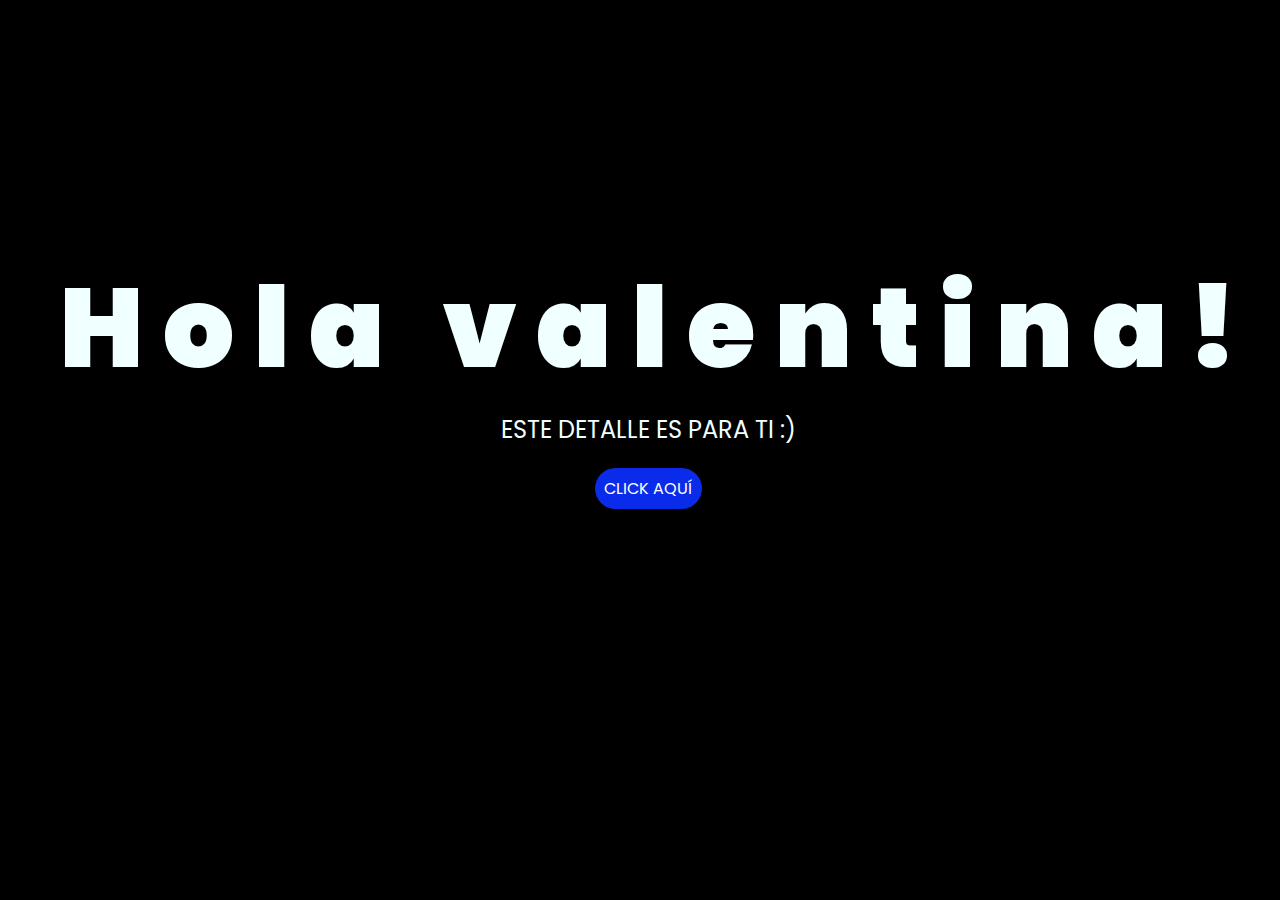
<file: Para-Valentina-Guzman/Para-Valentina-Guzman/index.html>
<!DOCTYPE html>
<html lang="es">

<head>
    <meta charset="UTF-8">
    <meta http-equiv="X-UA-Compatible" content="IE=edge">
    <meta name="viewport" content="width=device-width, initial-scale=1.0">
    <link rel="stylesheet" href="css/style.css">
    <link rel="icon" href="img/flowers.png" type="image/x-icon">
    <title>Flowers</title>
</head>

<body>
    <div class="greetings">
        <span>H</span>
        <span>o</span>
        <span>l</span>
        <span>a</span>
        <span>&nbsp;</span>
        <span>v</span>
        <span>a</span>
        <span>l</span>
        <span>e</span>
        <span>n</span>
        <span>t</span>
        <span>i</span>
        <span>n</span>
        <span>a</span>
        <span>!</span>
    </div>
    <div class="description">
        <span>ESTE DETALLE ES PARA TI :)</span>
    </div>
    <div class="button">
        <button class="botones">
            <a href="flower.html" style="color: #fff;">CLICK AQUÍ</a>
        </button>
    </div>

</body>

</html>
</file>
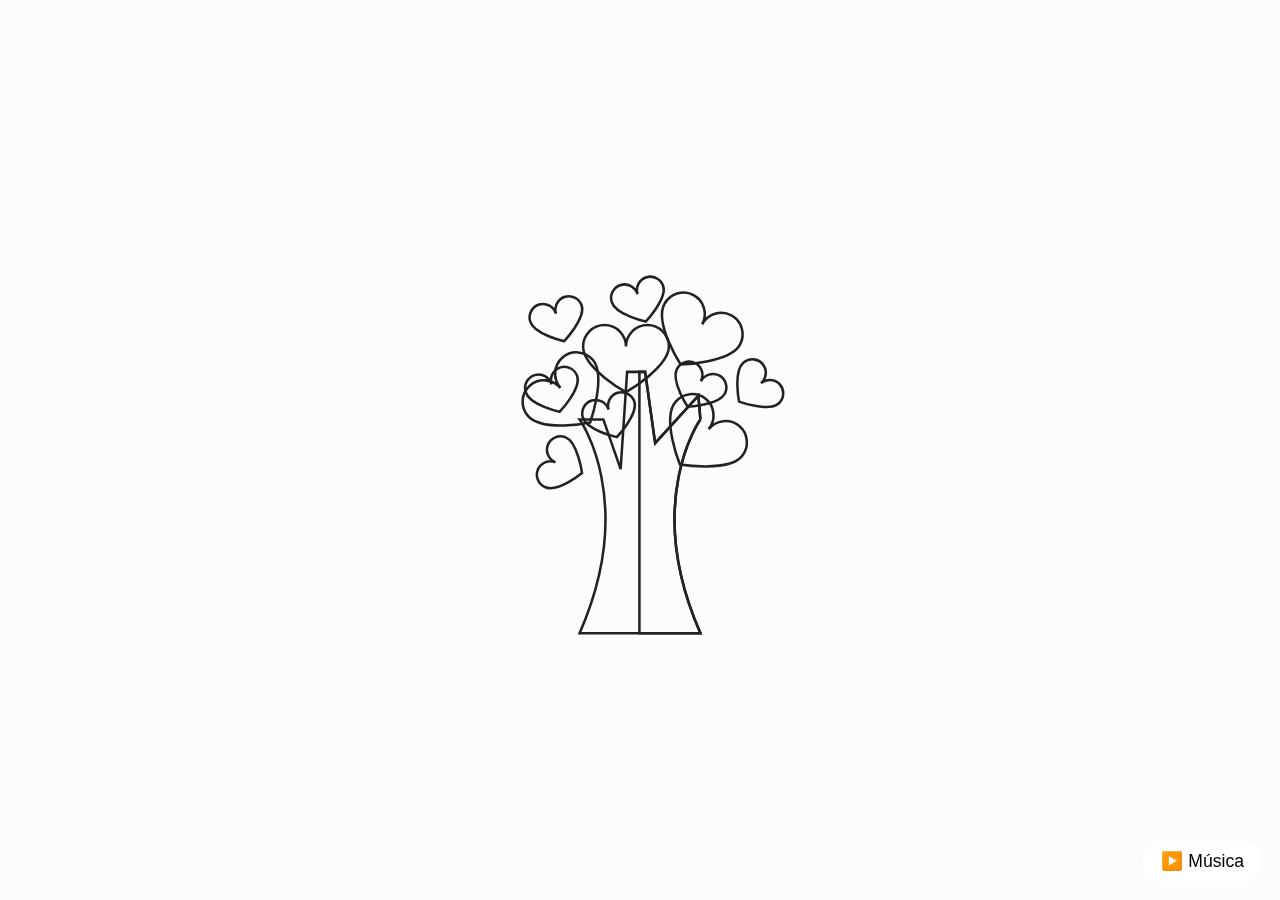
<file: Para-Valentina-Guzman/Para-Valentina-Guzman/carta.html>
<!DOCTYPE html>
<html lang="es">
<head>
    <meta charset="UTF-8">
    <meta name="viewport" content="width=device-width, initial-scale=1.0">
    <title>Árbol de Amor Animado</title>
    <meta name="author" content="Zero">
    
    <link rel="stylesheet" href="css/styles.css">
    <link rel="stylesheet" href="css/style.mobile.css" media="only screen and (max-width: 600px)">
    
    <style>
      .tree-container {
        position: absolute;
        top: 50%;
        left: 50%;
        transform: translate(-50%, -50%);
        width: 400px;
        height: 400px;
        z-index: 2;
      }
      .animated-heart {
        transform-origin: center;
        animation: beat 1s infinite;
      }
      @keyframes beat {
        0%, 100% { transform: scale(1); }
        20% { transform: scale(1.1); }
        40% { transform: scale(0.95); }
        60% { transform: scale(1.08); }
        80% { transform: scale(1); }
      }
    </style>
</head>
<body>
    <div id="floating-objects"></div>
    <div class="dedication-text" id="dedication-text">
      <div class="signature" id="signature"></div>
    </div>
    <div class="countdown" id="countdown"></div>
    <div class="tree-container" id="tree-container"></div>

    <audio src="sound/SIN BANDERA - Te vi venir _ Letra.mp3" id="bg-music" preload="auto"></audio>

    <script src="script.js"></script>
</body>
</html>
</file>
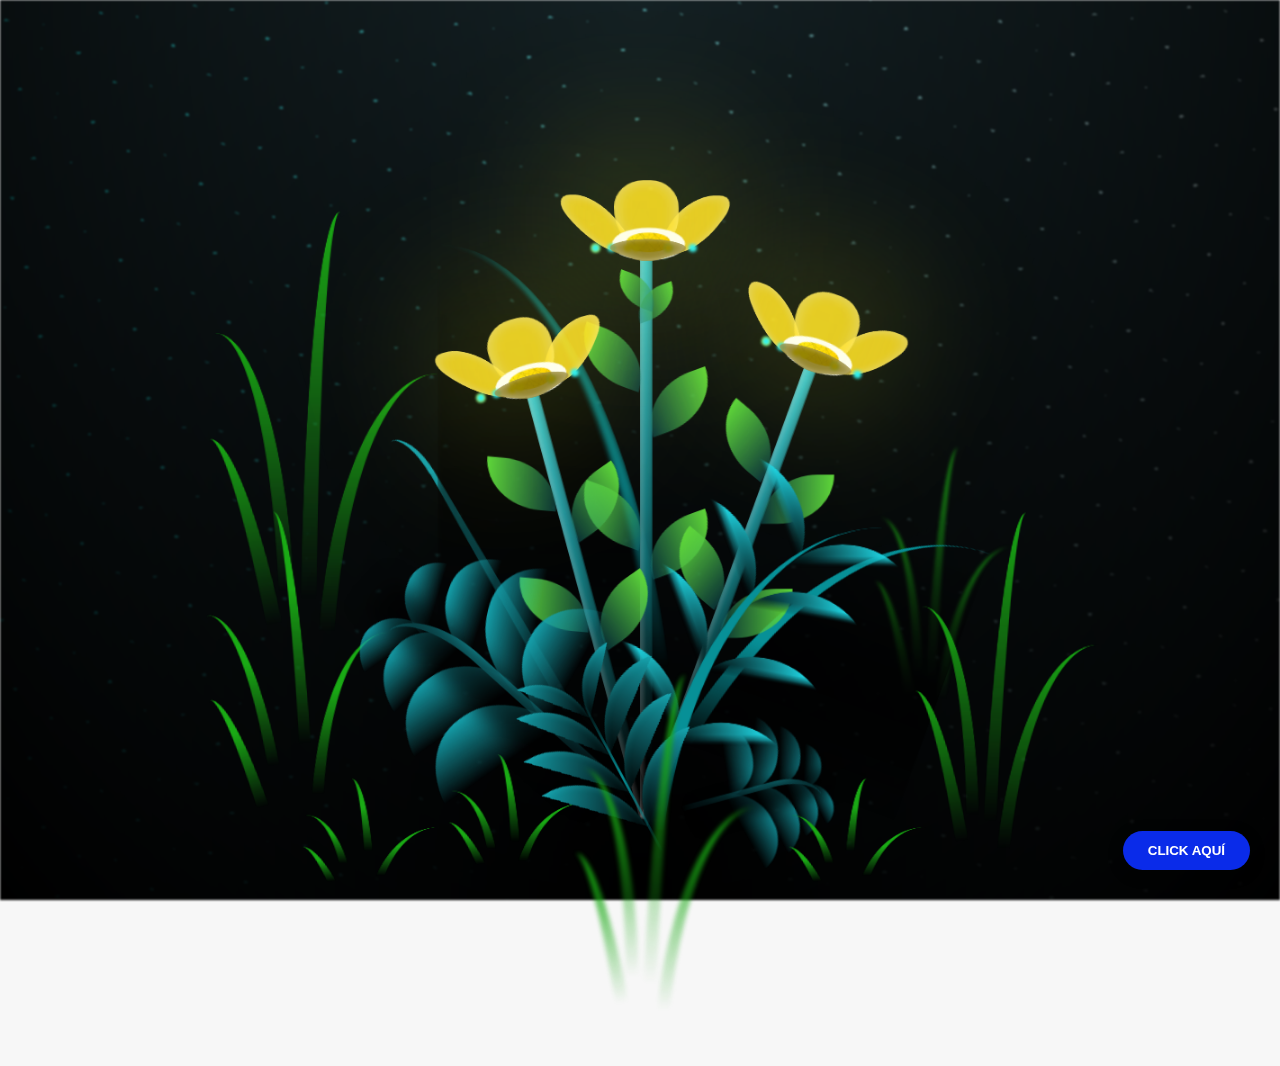
<file: Para-Valentina-Guzman/Para-Valentina-Guzman/flower.html>
<!DOCTYPE html>
<html lang="es">
  <head>
    <meta charset="UTF-8" />
    <meta http-equiv="X-UA-Compatible" content="IE=edge" />
    <meta name="viewport" content="width=device-width, initial-scale=1.0" />
    <link rel="stylesheet" href="css/main.css" />
    <link rel="icon" href="img/flowers.png" type="image/x-icon" />
    <title>Flower</title>
  </head>
  

</body>
  <body class="container">
    <audio src="sound/ChristianBasso&HaienQiu-Flowers.mp3" autoplay></audio>
    <div id="lyrics">
     
    </div>
    <h1 class="titulo">Estas flores amarillas son un reflejo de la alegría que traes a mi vida. <br> <br>
      Gracias por iluminar mis días con tu presencia.</h1>
  
    <div class="night"></div>
    <div class="flowers">
      <div class="flower flower--1">
        <div class="flower__leafs flower__leafs--1">
          <div class="flower__leaf flower__leaf--1"></div>
          <div class="flower__leaf flower__leaf--2"></div>
          <div class="flower__leaf flower__leaf--3"></div>
          <div class="flower__leaf flower__leaf--4"></div>
          <div class="flower__white-circle"></div>

          <div class="flower__light flower__light--1"></div>
          <div class="flower__light flower__light--2"></div>
          <div class="flower__light flower__light--3"></div>
          <div class="flower__light flower__light--4"></div>
          <div class="flower__light flower__light--5"></div>
          <div class="flower__light flower__light--6"></div>
          <div class="flower__light flower__light--7"></div>
          <div class="flower__light flower__light--8"></div>
        </div>
        <div class="flower__line">
          <div class="flower__line__leaf flower__line__leaf--1"></div>
          <div class="flower__line__leaf flower__line__leaf--2"></div>
          <div class="flower__line__leaf flower__line__leaf--3"></div>
          <div class="flower__line__leaf flower__line__leaf--4"></div>
          <div class="flower__line__leaf flower__line__leaf--5"></div>
          <div class="flower__line__leaf flower__line__leaf--6"></div>
        </div>
      </div>

      <div class="flower flower--2">
        <div class="flower__leafs flower__leafs--2">
          <div class="flower__leaf flower__leaf--1"></div>
          <div class="flower__leaf flower__leaf--2"></div>
          <div class="flower__leaf flower__leaf--3"></div>
          <div class="flower__leaf flower__leaf--4"></div>
          <div class="flower__white-circle"></div>

          <div class="flower__light flower__light--1"></div>
          <div class="flower__light flower__light--2"></div>
          <div class="flower__light flower__light--3"></div>
          <div class="flower__light flower__light--4"></div>
          <div class="flower__light flower__light--5"></div>
          <div class="flower__light flower__light--6"></div>
          <div class="flower__light flower__light--7"></div>
          <div class="flower__light flower__light--8"></div>
        </div>
        <div class="flower__line">
          <div class="flower__line__leaf flower__line__leaf--1"></div>
          <div class="flower__line__leaf flower__line__leaf--2"></div>
          <div class="flower__line__leaf flower__line__leaf--3"></div>
          <div class="flower__line__leaf flower__line__leaf--4"></div>
        </div>
      </div>

      <div class="flower flower--3">
        <div class="flower__leafs flower__leafs--3">
          <div class="flower__leaf flower__leaf--1"></div>
          <div class="flower__leaf flower__leaf--2"></div>
          <div class="flower__leaf flower__leaf--3"></div>
          <div class="flower__leaf flower__leaf--4"></div>
          <div class="flower__white-circle"></div>

          <div class="flower__light flower__light--1"></div>
          <div class="flower__light flower__light--2"></div>
          <div class="flower__light flower__light--3"></div>
          <div class="flower__light flower__light--4"></div>
          <div class="flower__light flower__light--5"></div>
          <div class="flower__light flower__light--6"></div>
          <div class="flower__light flower__light--7"></div>
          <div class="flower__light flower__light--8"></div>
        </div>
        <div class="flower__line">
          <div class="flower__line__leaf flower__line__leaf--1"></div>
          <div class="flower__line__leaf flower__line__leaf--2"></div>
          <div class="flower__line__leaf flower__line__leaf--3"></div>
          <div class="flower__line__leaf flower__line__leaf--4"></div>
        </div>
      </div>

      <div class="grow-ans" style="--d: 1.2s">
        <div class="flower__g-long">
          <div class="flower__g-long__top"></div>
          <div class="flower__g-long__bottom"></div>
        </div>
      </div>

      <div class="growing-grass">
        <div class="flower__grass flower__grass--1">
          <div class="flower__grass--top"></div>
          <div class="flower__grass--bottom"></div>
          <div class="flower__grass__leaf flower__grass__leaf--1"></div>
          <div class="flower__grass__leaf flower__grass__leaf--2"></div>
          <div class="flower__grass__leaf flower__grass__leaf--3"></div>
          <div class="flower__grass__leaf flower__grass__leaf--4"></div>
          <div class="flower__grass__leaf flower__grass__leaf--5"></div>
          <div class="flower__grass__leaf flower__grass__leaf--6"></div>
          <div class="flower__grass__leaf flower__grass__leaf--7"></div>
          <div class="flower__grass__leaf flower__grass__leaf--8"></div>
          <div class="flower__grass__overlay"></div>
        </div>
      </div>

      <div class="growing-grass">
        <div class="flower__grass flower__grass--2">
          <div class="flower__grass--top"></div>
          <div class="flower__grass--bottom"></div>
          <div class="flower__grass__leaf flower__grass__leaf--1"></div>
          <div class="flower__grass__leaf flower__grass__leaf--2"></div>
          <div class="flower__grass__leaf flower__grass__leaf--3"></div>
          <div class="flower__grass__leaf flower__grass__leaf--4"></div>
          <div class="flower__grass__leaf flower__grass__leaf--5"></div>
          <div class="flower__grass__leaf flower__grass__leaf--6"></div>
          <div class="flower__grass__leaf flower__grass__leaf--7"></div>
          <div class="flower__grass__leaf flower__grass__leaf--8"></div>
          <div class="flower__grass__overlay"></div>
        </div>
      </div>

      <div class="grow-ans" style="--d: 2.4s">
        <div class="flower__g-right flower__g-right--1">
          <div class="leaf"></div>
        </div>
      </div>

      <div class="grow-ans" style="--d: 2.8s">
        <div class="flower__g-right flower__g-right--2">
          <div class="leaf"></div>
        </div>
      </div>

      <div class="grow-ans" style="--d: 2.8s">
        <div class="flower__g-front">
          <div
            class="flower__g-front__leaf-wrapper flower__g-front__leaf-wrapper--1"
          >
            <div class="flower__g-front__leaf"></div>
          </div>
          <div
            class="flower__g-front__leaf-wrapper flower__g-front__leaf-wrapper--2"
          >
            <div class="flower__g-front__leaf"></div>
          </div>
          <div
            class="flower__g-front__leaf-wrapper flower__g-front__leaf-wrapper--3"
          >
            <div class="flower__g-front__leaf"></div>
          </div>
          <div
            class="flower__g-front__leaf-wrapper flower__g-front__leaf-wrapper--4"
          >
            <div class="flower__g-front__leaf"></div>
          </div>
          <div
            class="flower__g-front__leaf-wrapper flower__g-front__leaf-wrapper--5"
          >
            <div class="flower__g-front__leaf"></div>
          </div>
          <div
            class="flower__g-front__leaf-wrapper flower__g-front__leaf-wrapper--6"
          >
            <div class="flower__g-front__leaf"></div>
          </div>
          <div
            class="flower__g-front__leaf-wrapper flower__g-front__leaf-wrapper--7"
          >
            <div class="flower__g-front__leaf"></div>
          </div>
          <div
            class="flower__g-front__leaf-wrapper flower__g-front__leaf-wrapper--8"
          >
            <div class="flower__g-front__leaf"></div>
          </div>
          <div class="flower__g-front__line"></div>
        </div>
      </div>

      <div class="grow-ans" style="--d: 3.2s">
        <div class="flower__g-fr">
          <div class="leaf"></div>
          <div class="flower__g-fr__leaf flower__g-fr__leaf--1"></div>
          <div class="flower__g-fr__leaf flower__g-fr__leaf--2"></div>
          <div class="flower__g-fr__leaf flower__g-fr__leaf--3"></div>
          <div class="flower__g-fr__leaf flower__g-fr__leaf--4"></div>
          <div class="flower__g-fr__leaf flower__g-fr__leaf--5"></div>
          <div class="flower__g-fr__leaf flower__g-fr__leaf--6"></div>
          <div class="flower__g-fr__leaf flower__g-fr__leaf--7"></div>
          <div class="flower__g-fr__leaf flower__g-fr__leaf--8"></div>
        </div>
      </div>

      <div class="long-g long-g--0">
        <div class="grow-ans" style="--d: 3s">
          <div class="leaf leaf--0"></div>
        </div>
        <div class="grow-ans" style="--d: 2.2s">
          <div class="leaf leaf--1"></div>
        </div>
        <div class="grow-ans" style="--d: 3.4s">
          <div class="leaf leaf--2"></div>
        </div>
        <div class="grow-ans" style="--d: 3.6s">
          <div class="leaf leaf--3"></div>
        </div>
      </div>

      <div class="long-g long-g--1">
        <div class="grow-ans" style="--d: 3.6s">
          <div class="leaf leaf--0"></div>
        </div>
        <div class="grow-ans" style="--d: 3.8s">
          <div class="leaf leaf--1"></div>
        </div>
        <div class="grow-ans" style="--d: 4s">
          <div class="leaf leaf--2"></div>
        </div>
        <div class="grow-ans" style="--d: 4.2s">
          <div class="leaf leaf--3"></div>
        </div>
      </div>

      <div class="long-g long-g--2">
        <div class="grow-ans" style="--d: 4s">
          <div class="leaf leaf--0"></div>
        </div>
        <div class="grow-ans" style="--d: 4.2s">
          <div class="leaf leaf--1"></div>
        </div>
        <div class="grow-ans" style="--d: 4.4s">
          <div class="leaf leaf--2"></div>
        </div>
        <div class="grow-ans" style="--d: 4.6s">
          <div class="leaf leaf--3"></div>
        </div>
      </div>

      <div class="long-g long-g--3">
        <div class="grow-ans" style="--d: 4s">
          <div class="leaf leaf--0"></div>
        </div>
        <div class="grow-ans" style="--d: 4.2s">
          <div class="leaf leaf--1"></div>
        </div>
        <div class="grow-ans" style="--d: 3s">
          <div class="leaf leaf--2"></div>
        </div>
        <div class="grow-ans" style="--d: 3.6s">
          <div class="leaf leaf--3"></div>
        </div>
      </div>

      <div class="long-g long-g--4">
        <div class="grow-ans" style="--d: 4s">
          <div class="leaf leaf--0"></div>
        </div>
        <div class="grow-ans" style="--d: 4.2s">
          <div class="leaf leaf--1"></div>
        </div>
        <div class="grow-ans" style="--d: 3s">
          <div class="leaf leaf--2"></div>
        </div>
        <div class="grow-ans" style="--d: 3.6s">
          <div class="leaf leaf--3"></div>
        </div>
      </div>

      <div class="long-g long-g--5">
        <div class="grow-ans" style="--d: 4s">
          <div class="leaf leaf--0"></div>
        </div>
        <div class="grow-ans" style="--d: 4.2s">
          <div class="leaf leaf--1"></div>
        </div>
        <div class="grow-ans" style="--d: 3s">
          <div class="leaf leaf--2"></div>
        </div>
        <div class="grow-ans" style="--d: 3.6s">
          <div class="leaf leaf--3"></div>
        </div>
      </div>

      <div class="long-g long-g--6">
        <div class="grow-ans" style="--d: 4.2s">
          <div class="leaf leaf--0"></div>
        </div>
        <div class="grow-ans" style="--d: 4.4s">
          <div class="leaf leaf--1"></div>
        </div>
        <div class="grow-ans" style="--d: 4.6s">
          <div class="leaf leaf--2"></div>
        </div>
        <div class="grow-ans" style="--d: 4.8s">
          <div class="leaf leaf--3"></div>
        </div>
      </div>

      <div class="long-g long-g--7">
        <div class="grow-ans" style="--d: 3s">
          <div class="leaf leaf--0"></div>
        </div>
        <div class="grow-ans" style="--d: 3.2s">
          <div class="leaf leaf--1"></div>
        </div>
        <div class="grow-ans" style="--d: 3.5s">
          <div class="leaf leaf--2"></div>
        </div>
        <div class="grow-ans" style="--d: 3.6s">
          <div class="leaf leaf--3"></div>
        </div>
      </div>
    </div>

    <div class="button-container">
        <button class="botones" style="background: transparent; border: none;">
            <a href="carta.html">CLICK AQUÍ</a>
        </button>
    </div>

    <script src="anim.js"></script>
    <script src="main.js"></script>
    
  </body>
</html>
</file>
<file: Para-Valentina-Guzman/Para-Valentina-Guzman/css/style.css>
@import url('https://fonts.googleapis.com/css2?family=Poppins:ital,wght@0,500;1,900&display=swap');
*{
    font-family: 'Poppins',cursive;
}
body{
    color: azure;
    width: 100%;
    height: 82vh;
    display: flex;
    flex-direction: column;
    align-items: center;
    justify-content: center;
    background-color: black;
    /* padding-top: -30; */
}

.botones{
    padding: 9px;
    border-radius: 80px;
    background-color: transparent;
    border: none;
}

.botones a{
    background-color: #0a2be9;
    padding: 9px;
    border-radius: 80px;
    -webkit-border-radius: 80px;
    -moz-border-radius: 80px;
    -ms-border-radius: 80px;
    -o-border-radius: 80px;

}

.botones a:focus{
    background-color: rgb(50, 194, 194);
}

.greetings{
    font-size: 7rem;
    font-weight: 900;
}
.greetings > span{
    animation: glow 3s ease-in-out infinite;
}
@keyframes glow{
    0%, 100%{
        color: #fff;
        text-shadow: 0 0 12px #39c6d6, 0 0 50px #39c6d6, 0 0 100px #39c6d6;
    }
    10%, 90%{
        color: #111;
        text-shadow: none;
    }
}
.greetings > span:nth-child(2){
    animation-delay: .2s ;
}
.greetings > span:nth-child(3){
    animation-delay: .4s ;
}
.greetings > span:nth-child(4){
    animation-delay: .6s;
}
.greetings > span:nth-child(5){
    animation-delay: .8s;
}
.greetings > span:nth-child(6){
    animation-delay: 1s;
}
.greetings > span:nth-child(7){
    animation-delay: 1.2s;
}
.greetings > span:nth-child(8){
    animation-delay: 1.4s;
}
.greetings > span:nth-child(9){
    animation-delay: 1.6s;
}
.greetings > span:nth-child(10){
    animation-delay: 1.8s;
}
.greetings > span:nth-child(11){
    animation-delay: 2.0s;
}
.greetings > span:nth-child(12){
    animation-delay: 2.2s;
}
.greetings > span:nth-child(13){
    animation-delay: 2.4s;
}
.greetings > span:nth-child(14){
    animation-delay: 2.6s;
}
.greetings > span:nth-child(15){
    animation-delay: 2.8s;
}


.description{
    font-size: 1.5rem;
    margin-bottom: 20px;
}

.button a{
    text-decoration: none;
    font-size: 1rem;
    color: #111;
}

@media screen and (max-width:574px){
    .greetings{
        display: block;
        font-size: 4rem;
        font-weight: 800;
        text-align: center;
    }
    .description{
        font-size: 2rem;
    }
    
    .button a{
        font-size: 1rem;
    }
}
</file>
<file: Para-Valentina-Guzman/Para-Valentina-Guzman/css/styles.css>
body {
    margin: 0;
    padding: 0;
    width: 100vw;
    height: 100vh;
    overflow: hidden;
    background: #fcfcfc;
}

#fireworks-canvas {
    position: fixed;
    top: 0;
    left: 0;
    width: 100vw;
    height: 100vh;
    display: block;
    z-index: 1;
    pointer-events: none;
}

#center-text {
    position: absolute;
    top: 50%;
    left: 50%;
    transform: translate(-50%, -50%);
    font-size: 5rem;
    color: #e60026;
    font-family: 'Arial Black', Arial, sans-serif;
    text-shadow: 2px 2px 8px #ffb3b3;
    z-index: 2;
    letter-spacing: 0.5rem;
    user-select: none;
    display: flex;
    gap: 0.5rem;
    pointer-events: none;
}

.letter {
    opacity: 0;
    transition: opacity 0.5s;
}

.tree-container {
  /* Asegura que el contenedor tenga el nuevo tamaño */
  width: 520px !important;
  height: 520px !important;
  /* Centrado absoluto */
  position: absolute;
  top: 50%;
  left: 50%;
  transform: translate(-50%, -50%);
  z-index: 2;
}

.tree-container svg {
  width: 100%;
  height: 100%;
  display: block;
}

.tree-container svg path {
  transition: fill-opacity 0.5s, stroke-dashoffset 1.2s;
}

.tree-container svg.move-and-scale {
  transition: transform 1.2s cubic-bezier(.77,0,.18,1);
  transform: translateX(200px) scale(1.35);
}

.dedication-text {
  position: absolute;
  top: 50%;
  left: 3%;
  right: auto;
  transform: translateY(-50%);
  min-width: 320px;
  max-width: 600px;
  width: 60rem;
  font-size: 1.5rem;
  color: #050505;
  font-family: 'Courier New', Courier, monospace;
  white-space: pre-line;
  z-index: 3;
  opacity: 0;
  pointer-events: none;
  max-height: 90vh;
  overflow: visible;
  padding: 1em 1.5em 1em 1em;
  background: rgba(255,255,255,0.92);
  border-radius: 0.7em;
  box-shadow: 0 2px 16px #e6002611;
  /* Permite que la caja crezca en altura y ancho */
  transition: max-width 0.4s, min-width 0.4s, width 0.4s;
}

.dedication-text.typing {
  opacity: 1;
  animation: fadeInText 0.6s;
}

@keyframes fadeInText {
  from { opacity: 0; }
  to { opacity: 1; }
}

#floating-objects {
  position: fixed;
  left: 0; top: 0;
  width: 100vw; height: 100vh;
  pointer-events: none;
  z-index: 10;
}

.floating-petal {
  position: absolute;
  will-change: transform, opacity;
  opacity: 0.85;
  pointer-events: none;
  width: 24px; height: 32px;
  background: radial-gradient(ellipse at 60% 30%, #ffd6e0 60%, #ff69b4 100%);
  border-radius: 60% 40% 60% 40% / 60% 60% 40% 40%;
}

.signature {
  /* Cambia posición absoluta a relativa y pon margen arriba */
  position: relative;
  top: auto;
  left: auto;
  bottom: auto;
  margin-top: 1.5em;
  margin-left: 0;
  display: block;
  font-family: 'Dancing Script', 'Pacifico', cursive, sans-serif;
  font-size: 2.2rem;
  color: #e60026;
  opacity: 0;
  z-index: 5;
  white-space: pre;
  pointer-events: none;
  transition: opacity 0.7s;
}

.signature.visible {
  opacity: 1;
  animation: signature-draw 2.2s steps(24) forwards;
}

@keyframes signature-draw {
  from { clip-path: inset(0 100% 0 0); }
  to   { clip-path: inset(0 0 0 0); }
}

.countdown {
  position: fixed;
  left: 50%;
  bottom: 3%;
  transform: translateX(-50%);
  font-family: 'Courier New', Courier, monospace;
  font-size: 1.6rem;
  color: #333;
  background: #fff8;
  padding: 0.4em 1em;
  border-radius: 1em;
  z-index: 6;
  box-shadow: 0 2px 8px #e6002611;
  pointer-events: none;
  letter-spacing: 0.05em;
  min-width: 220px;
  text-align: center;
  transition: opacity 0.8s cubic-bezier(.77,0,.18,1), transform 0.8s cubic-bezier(.77,0,.18,1);
  opacity: 0;
  transform: translateX(-50%) translateY(30px);
}

.countdown.visible {
  opacity: 1;
  transform: translateX(-50%) translateY(0);
}

/* Responsivo para móviles: la caja ocupa casi todo el ancho arriba del árbol */
@media (max-width: 700px) {
  .dedication-text {
    left: 50%;
    right: auto;
    top: 8%;
    transform: translateX(-50%) translateY(0);
    min-width: 0;
    max-width: 95vw;
    width: 95vw;
    font-size: 1.1rem;
    padding: 0.7em 0.7em 0.7em 0.7em;
  }
  .signature {
    font-size: 1.3rem;
  }
}
</file>
<file: Para-Valentina-Guzman/Para-Valentina-Guzman/css/style.mobile.css>
body {
  font-size: 16px;
}

.tree-container {
  width: 92vw !important;
  height: 62vw !important;
  max-width: 98vw;
  max-height: 80vw;
  min-width: 180px;
  min-height: 180px;
  position: absolute;
  top: 48%;
  left: 50%;
  transform: translate(-50%, -50%);
  z-index: 2;
}

.tree-container svg {
  width: 100%;
  height: 100%;
  display: block;
}

.tree-container svg.move-and-scale {
  transition: transform 1.2s cubic-bezier(.77,0,.18,1);
  /* Mueve hacia abajo en caso de los celualares */
  transform: translateY(60px) scale(1.18);
}

.dedication-text {
  position: absolute;
  top: 7vw;
  left: 50%;
  transform: translateX(-50%);
  max-width: 92vw;
  font-size: 1.05rem;
  text-align: center;
  color: #000000;
  font-family: 'Courier New', Courier, monospace;
  white-space: pre-line;
  z-index: 3;
  opacity: 0;
  pointer-events: none;
}

.signature {
  position: static;
  display: block;
  margin: 2.2em auto 0 auto;
  left: auto;
  bottom: auto;
  transform: none;
  font-size: 1.25rem;
  color: #e60026;
  opacity: 0;
  z-index: 5;
  white-space: pre;
  pointer-events: none;
  transition: opacity 0.7s;
  text-align: center;
}

@media (max-width: 700px) {
  .signature {
    position: static;
    display: block;
    margin: 2.2em auto 0 auto;
    left: auto;
    bottom: auto;
    transform: none;
    font-size: 1.25rem;
    text-align: center;
  }
}

.countdown {
  position: fixed;
  left: 50%;
  bottom: 10vw;
  transform: translateX(-50%);
  font-size: 0.98rem;
  min-width: 60vw;
  max-width: 92vw;
  text-align: center;
  padding: 0.5em 0.7em;
  border-radius: 1em;
  background: #fff8;
  box-shadow: 0 2px 8px #e6002611;
  z-index: 6;
  pointer-events: none;
  letter-spacing: 0.05em;
  transition: opacity 0.8s cubic-bezier(.77,0,.18,1), transform 0.8s cubic-bezier(.77,0,.18,1);
  opacity: 0;
  transform: translateX(-50%) translateY(30px);
}

.countdown.visible {
  opacity: 1;
  transform: translateX(-50%) translateY(0);
}

/* Ajusta los pétalos flotantes */
.floating-petal {
  width: 13px;
  height: 18px;
}
</file>
<file: Para-Valentina-Guzman/Para-Valentina-Guzman/css/main.css>
*,
*::after,
*::before {
  padding: 0;
  margin: 0;
  box-sizing: border-box;
}

:root {
  --dark-color: #000;
}

/* Contenedor principal del botón */
.button-container {
    position: fixed;
    bottom: 30px;
    right: 30px;
    z-index: 9999; /* Máxima prioridad sobre las flores */
}

/* El botón azul */
.botones a {
    background-color: #0a2be9;
    color: #fff !important; /* Fuerza el color blanco */
    padding: 12px 25px;
    border-radius: 80px;
    text-decoration: none;
    font-family: Arial, sans-serif;
    font-weight: bold;
    display: inline-block;
    box-shadow: 0 4px 15px rgba(0, 0, 0, 0.3);
    transition: all 0.3s ease;
}

/* Efecto al pasar el mouse */
.botones a:hover {
    background-color: rgb(50, 194, 194);
    transform: scale(1.1);
}

/* IMPORTANTE: Evita que el fondo y las flores bloqueen el clic */
.night, .flowers, .growing-grass, .titulo {
    pointer-events: none; /* Los clics "atraviesan" estos elementos */
}

body {
  display: flex;
  align-items: flex-end;
  justify-content: center;
  min-height: 100vh;
  background-color: var(--dark-color);
  overflow: hidden;
  perspective: 1000px;
}

#lyrics {
  font-size: 28px;
  font-family: "Franklin Gothic Medium", "Arial Narrow", Arial, sans-serif;
  color: white;
  position: absolute;
  margin-bottom: 20%;
  z-index: 1;
  font-weight: bold;
  letter-spacing: 4px;
}
@media only screen and (max-width: 600px) {
  /* Estilos específicos para dispositivos con un ancho máximo de 600px */
  #lyrics {
      font-size: 14px; /* Reduce el tamaño del texto para dispositivos más pequeños */
      margin-bottom: 530px;
      letter-spacing: 3px;
  }

}
.titulo {
  margin-bottom: 180px;
  font-family: "Arial Narrow", Arial, sans-serif;
  color: yellow;
  position: absolute;
  font-weight: bold;
  letter-spacing: 10px;
  opacity: 0;
  animation: fadeIn 3s ease-in-out forwards;
  text-align: center;
}
@keyframes fadeIn {
  from {
    opacity: 0;
  }
  to {
    opacity: 1;
  }
}

.night {
  z-index: -1;
  position: absolute;
  left: 50%;
  top: 0;
  transform: translateX(-50%);
  width: 100%;
  height: 100%;
  filter: blur(0.1vmin);
  background-image: radial-gradient(
      ellipse at top,
      transparent 0%,
      var(--dark-color)
    ),
    radial-gradient(
      ellipse at bottom,
      var(--dark-color),
      rgba(145, 233, 255, 0.2)
    ),
    repeating-linear-gradient(
      220deg,
      rgb(0, 0, 0) 0px,
      rgb(0, 0, 0) 19px,
      transparent 19px,
      transparent 22px
    ),
    repeating-linear-gradient(
      189deg,
      rgb(0, 0, 0) 0px,
      rgb(0, 0, 0) 19px,
      transparent 19px,
      transparent 22px
    ),
    repeating-linear-gradient(
      148deg,
      rgb(0, 0, 0) 0px,
      rgb(0, 0, 0) 19px,
      transparent 19px,
      transparent 22px
    ),
    linear-gradient(90deg, rgb(0, 255, 250), rgb(240, 240, 240));
}

.flowers {
  position: relative;
  transform: scale(0.9);
  /*margin-bottom: 100px;
  */
}

@media only screen and (max-width: 600px) {
  /* Estilos específicos para dispositivos con un ancho máximo de 600px */
.flowers {
      font-size: 14px;
      margin-bottom: 35%;
      letter-spacing: 3px;
      transform: scale(1.0);
}

}

.flower {
  position: absolute;
  bottom: 10vmin;
  transform-origin: bottom center;
  z-index: 10;
  --fl-speed: 0.8s;
}
.flower--1 {
  -webkit-animation: moving-flower-1 4s linear infinite;
  animation: moving-flower-1 4s linear infinite;
}
.flower--1 .flower__line {
  height: 70vmin;
  -webkit-animation-delay: 0.3s;
  animation-delay: 0.3s;
}
.flower--1 .flower__line__leaf--1 {
  -webkit-animation: blooming-leaf-right var(--fl-speed) 1.6s backwards;
  animation: blooming-leaf-right var(--fl-speed) 1.6s backwards;
}
.flower--1 .flower__line__leaf--2 {
  -webkit-animation: blooming-leaf-right var(--fl-speed) 1.4s backwards;
  animation: blooming-leaf-right var(--fl-speed) 1.4s backwards;
}
.flower--1 .flower__line__leaf--3 {
  -webkit-animation: blooming-leaf-left var(--fl-speed) 1.2s backwards;
  animation: blooming-leaf-left var(--fl-speed) 1.2s backwards;
}
.flower--1 .flower__line__leaf--4 {
  -webkit-animation: blooming-leaf-left var(--fl-speed) 1s backwards;
  animation: blooming-leaf-left var(--fl-speed) 1s backwards;
}
.flower--1 .flower__line__leaf--5 {
  -webkit-animation: blooming-leaf-right var(--fl-speed) 1.8s backwards;
  animation: blooming-leaf-right var(--fl-speed) 1.8s backwards;
}
.flower--1 .flower__line__leaf--6 {
  -webkit-animation: blooming-leaf-left var(--fl-speed) 2s backwards;
  animation: blooming-leaf-left var(--fl-speed) 2s backwards;
}
.flower--2 {
  left: 50%;
  transform: rotate(20deg);
  -webkit-animation: moving-flower-2 4s linear infinite;
  animation: moving-flower-2 4s linear infinite;
}
.flower--2 .flower__line {
  height: 60vmin;
  -webkit-animation-delay: 0.6s;
  animation-delay: 0.6s;
}
.flower--2 .flower__line__leaf--1 {
  -webkit-animation: blooming-leaf-right var(--fl-speed) 1.9s backwards;
  animation: blooming-leaf-right var(--fl-speed) 1.9s backwards;
}
.flower--2 .flower__line__leaf--2 {
  -webkit-animation: blooming-leaf-right var(--fl-speed) 1.7s backwards;
  animation: blooming-leaf-right var(--fl-speed) 1.7s backwards;
}
.flower--2 .flower__line__leaf--3 {
  -webkit-animation: blooming-leaf-left var(--fl-speed) 1.5s backwards;
  animation: blooming-leaf-left var(--fl-speed) 1.5s backwards;
}
.flower--2 .flower__line__leaf--4 {
  -webkit-animation: blooming-leaf-left var(--fl-speed) 1.3s backwards;
  animation: blooming-leaf-left var(--fl-speed) 1.3s backwards;
}
.flower--3 {
  left: 50%;
  transform: rotate(-15deg);
  -webkit-animation: moving-flower-3 4s linear infinite;
  animation: moving-flower-3 4s linear infinite;
}
.flower--3 .flower__line {
  -webkit-animation-delay: 0.9s;
  animation-delay: 0.9s;
}
.flower--3 .flower__line__leaf--1 {
  -webkit-animation: blooming-leaf-right var(--fl-speed) 2.5s backwards;
  animation: blooming-leaf-right var(--fl-speed) 2.5s backwards;
}
.flower--3 .flower__line__leaf--2 {
  -webkit-animation: blooming-leaf-right var(--fl-speed) 2.3s backwards;
  animation: blooming-leaf-right var(--fl-speed) 2.3s backwards;
}
.flower--3 .flower__line__leaf--3 {
  -webkit-animation: blooming-leaf-left var(--fl-speed) 2.1s backwards;
  animation: blooming-leaf-left var(--fl-speed) 2.1s backwards;
}
.flower--3 .flower__line__leaf--4 {
  -webkit-animation: blooming-leaf-left var(--fl-speed) 1.9s backwards;
  animation: blooming-leaf-left var(--fl-speed) 1.9s backwards;
}
.flower__leafs {
  position: relative;
  -webkit-animation: blooming-flower 2s backwards;
  animation: blooming-flower 2s backwards;
}
.flower__leafs--1 {
  -webkit-animation-delay: 1.1s;
  animation-delay: 1.1s;
}
.flower__leafs--2 {
  -webkit-animation-delay: 1.4s;
  animation-delay: 1.4s;
}
.flower__leafs--3 {
  -webkit-animation-delay: 1.7s;
  animation-delay: 1.7s;
}
.flower__leafs::after {
  content: "";
  position: absolute;
  left: 0;
  top: 0;
  transform: translate(-50%, -100%);
  width: 8vmin;
  height: 8vmin;
  background-color: #f9fd25;
  /* background-color: #fd2525; */
  filter: blur(10vmin);
}
.flower__leaf {
  position: absolute;
  bottom: 0;
  left: 50%;
  width: 8vmin;
  height: 11vmin;
  border-radius: 51% 49% 47% 53%/44% 45% 55% 69%;
  background-color: #253bfd;
  background-color: #fddd25;
  transform-origin: bottom center;
  opacity: 0.9;
  box-shadow: inset 0 0 2vmin rgba(255, 255, 255, 0.5);
}
.flower__leaf--1 {
  transform: translate(-10%, 1%) rotateY(40deg) rotateX(-50deg);
}
.flower__leaf--2 {
  transform: translate(-50%, -4%) rotateX(40deg);
}
.flower__leaf--3 {
  transform: translate(-90%, 0%) rotateY(45deg) rotateX(50deg);
}
.flower__leaf--4 {
  width: 8vmin;
  height: 8vmin;
  transform-origin: bottom left;
  border-radius: 4vmin 10vmin 4vmin 4vmin;
  transform: translate(0%, 18%) rotateX(70deg) rotate(-43deg);
  background-color: #7c6901;
  z-index: 1;
  opacity: 0.8;
}
.flower__white-circle {
  position: absolute;
  left: -3.5vmin;
  top: -3vmin;
  width: 9vmin;
  height: 4vmin;
  border-radius: 50%;
  background-color: #fff;
}
.flower__white-circle::after {
  content: "";
  position: absolute;
  left: 50%;
  top: 45%;
  transform: translate(-50%, -50%);
  width: 60%;
  height: 60%;
  border-radius: inherit;
  background-image: repeating-linear-gradient(
      135deg,
      rgba(0, 0, 0, 0.03) 0px,
      rgba(0, 0, 0, 0.03) 1px,
      transparent 1px,
      transparent 12px
    ),
    repeating-linear-gradient(
      45deg,
      rgba(0, 0, 0, 0.03) 0px,
      rgba(0, 0, 0, 0.03) 1px,
      transparent 1px,
      transparent 12px
    ),
    repeating-linear-gradient(
      67.5deg,
      rgba(0, 0, 0, 0.03) 0px,
      rgba(0, 0, 0, 0.03) 1px,
      transparent 1px,
      transparent 12px
    ),
    repeating-linear-gradient(
      135deg,
      rgba(0, 0, 0, 0.03) 0px,
      rgba(0, 0, 0, 0.03) 1px,
      transparent 1px,
      transparent 12px
    ),
    repeating-linear-gradient(
      45deg,
      rgba(0, 0, 0, 0.03) 0px,
      rgba(0, 0, 0, 0.03) 1px,
      transparent 1px,
      transparent 12px
    ),
    repeating-linear-gradient(
      112.5deg,
      rgba(0, 0, 0, 0.03) 0px,
      rgba(0, 0, 0, 0.03) 1px,
      transparent 1px,
      transparent 12px
    ),
    repeating-linear-gradient(
      112.5deg,
      rgba(0, 0, 0, 0.03) 0px,
      rgba(0, 0, 0, 0.03) 1px,
      transparent 1px,
      transparent 12px
    ),
    repeating-linear-gradient(
      45deg,
      rgba(0, 0, 0, 0.03) 0px,
      rgba(0, 0, 0, 0.03) 1px,
      transparent 1px,
      transparent 12px
    ),
    repeating-linear-gradient(
      22.5deg,
      rgba(0, 0, 0, 0.03) 0px,
      rgba(0, 0, 0, 0.03) 1px,
      transparent 1px,
      transparent 12px
    ),
    repeating-linear-gradient(
      45deg,
      rgba(0, 0, 0, 0.03) 0px,
      rgba(0, 0, 0, 0.03) 1px,
      transparent 1px,
      transparent 12px
    ),
    repeating-linear-gradient(
      22.5deg,
      rgba(0, 0, 0, 0.03) 0px,
      rgba(0, 0, 0, 0.03) 1px,
      transparent 1px,
      transparent 12px
    ),
    repeating-linear-gradient(
      135deg,
      rgba(0, 0, 0, 0.03) 0px,
      rgba(0, 0, 0, 0.03) 1px,
      transparent 1px,
      transparent 12px
    ),
    repeating-linear-gradient(
      157.5deg,
      rgba(0, 0, 0, 0.03) 0px,
      rgba(0, 0, 0, 0.03) 1px,
      transparent 1px,
      transparent 12px
    ),
    repeating-linear-gradient(
      67.5deg,
      rgba(0, 0, 0, 0.03) 0px,
      rgba(0, 0, 0, 0.03) 1px,
      transparent 1px,
      transparent 12px
    ),
    repeating-linear-gradient(
      67.5deg,
      rgba(0, 0, 0, 0.03) 0px,
      rgba(0, 0, 0, 0.03) 1px,
      transparent 1px,
      transparent 12px
    ),
    linear-gradient(90deg, rgb(255, 235, 18), rgb(255, 206, 0));
}
.flower__line {
  height: 55vmin;
  width: 1.5vmin;
  background-image: linear-gradient(
      to left,
      rgba(0, 0, 0, 0.2),
      transparent,
      rgba(255, 255, 255, 0.2)
    ),
    linear-gradient(to top, transparent 10%, #14757a, #39c6d6);
  box-shadow: inset 0 0 2px rgba(0, 0, 0, 0.5);
  -webkit-animation: grow-flower-tree 4s backwards;
  animation: grow-flower-tree 4s backwards;
}
.flower__line__leaf {
  --w: 7vmin;
  --h: calc(var(--w) + 2vmin);
  position: absolute;
  top: 20%;
  left: 90%;
  width: var(--w);
  height: var(--h);
  border-top-right-radius: var(--h);
  border-bottom-left-radius: var(--h);
  background-image: linear-gradient(to top, rgba(20, 117, 122, 0.4), #5ed639);
}
.flower__line__leaf--1 {
  transform: rotate(70deg) rotateY(30deg);
}
.flower__line__leaf--2 {
  top: 45%;
  transform: rotate(70deg) rotateY(30deg);
}
.flower__line__leaf--3,
.flower__line__leaf--4,
.flower__line__leaf--6 {
  border-top-right-radius: 0;
  border-bottom-left-radius: 0;
  border-top-left-radius: var(--h);
  border-bottom-right-radius: var(--h);
  left: -460%;
  top: 12%;
  transform: rotate(-70deg) rotateY(30deg);
}
.flower__line__leaf--4 {
  top: 40%;
}
.flower__line__leaf--5 {
  top: 0;
  transform-origin: left;
  transform: rotate(70deg) rotateY(30deg) scale(0.6);
}
.flower__line__leaf--6 {
  top: -2%;
  left: -450%;
  transform-origin: right;
  transform: rotate(-70deg) rotateY(30deg) scale(0.6);
}
.flower__light {
  position: absolute;
  bottom: 0vmin;
  width: 1vmin;
  height: 1vmin;
  background-color: rgb(255, 251, 0);
  border-radius: 50%;
  filter: blur(0.2vmin);
  -webkit-animation: light-ans 4s linear infinite backwards;
  animation: light-ans 4s linear infinite backwards;
}
.flower__light:nth-child(odd) {
  background-color: #23f0ff;
}
.flower__light--1 {
  left: -2vmin;
  -webkit-animation-delay: 1s;
  animation-delay: 1s;
}
.flower__light--2 {
  left: 3vmin;
  -webkit-animation-delay: 0.5s;
  animation-delay: 0.5s;
}
.flower__light--3 {
  left: -6vmin;
  -webkit-animation-delay: 0.3s;
  animation-delay: 0.3s;
}
.flower__light--4 {
  left: 6vmin;
  -webkit-animation-delay: 0.9s;
  animation-delay: 0.9s;
}
.flower__light--5 {
  left: -1vmin;
  -webkit-animation-delay: 1.5s;
  animation-delay: 1.5s;
}
.flower__light--6 {
  left: -4vmin;
  -webkit-animation-delay: 3s;
  animation-delay: 3s;
}
.flower__light--7 {
  left: 3vmin;
  -webkit-animation-delay: 2s;
  animation-delay: 2s;
}
.flower__light--8 {
  left: -6vmin;
  -webkit-animation-delay: 3.5s;
  animation-delay: 3.5s;
}
.flower__grass {
  --c: #159faa;
  --line-w: 1.5vmin;
  position: absolute;
  bottom: 12vmin;
  left: -7vmin;
  display: flex;
  flex-direction: column;
  align-items: flex-end;
  z-index: 20;
  transform-origin: bottom center;
  transform: rotate(-48deg) rotateY(40deg);
}
.flower__grass--1 {
  -webkit-animation: moving-grass 2s linear infinite;
  animation: moving-grass 2s linear infinite;
}
.flower__grass--2 {
  left: 2vmin;
  bottom: 10vmin;
  transform: scale(0.5) rotate(75deg) rotateX(10deg) rotateY(-200deg);
  opacity: 0.8;
  z-index: 0;
  -webkit-animation: moving-grass--2 1.5s linear infinite;
  animation: moving-grass--2 1.5s linear infinite;
}
.flower__grass--top {
  width: 7vmin;
  height: 10vmin;
  border-top-right-radius: 100%;
  border-right: var(--line-w) solid var(--c);
  transform-origin: bottom center;
  transform: rotate(-2deg);
}
.flower__grass--bottom {
  margin-top: -2px;
  width: var(--line-w);
  height: 25vmin;
  background-image: linear-gradient(to top, transparent, var(--c));
}
.flower__grass__leaf {
  --size: 10vmin;
  position: absolute;
  width: calc(var(--size) * 2.1);
  height: var(--size);
  border-top-left-radius: var(--size);
  border-top-right-radius: var(--size);
  background-image: linear-gradient(
    to top,
    transparent,
    transparent 30%,
    var(--c)
  );
  z-index: 100;
}
.flower__grass__leaf--1 {
  top: -6%;
  left: 30%;
  --size: 6vmin;
  transform: rotate(-20deg);
  -webkit-animation: growing-grass-ans--1 2s 2.6s backwards;
  animation: growing-grass-ans--1 2s 2.6s backwards;
}
@-webkit-keyframes growing-grass-ans--1 {
  0% {
    transform-origin: bottom left;
    transform: rotate(-20deg) scale(0);
  }
}
@keyframes growing-grass-ans--1 {
  0% {
    transform-origin: bottom left;
    transform: rotate(-20deg) scale(0);
  }
}
.flower__grass__leaf--2 {
  top: -5%;
  left: -110%;
  --size: 6vmin;
  transform: rotate(10deg);
  -webkit-animation: growing-grass-ans--2 2s 2.4s linear backwards;
  animation: growing-grass-ans--2 2s 2.4s linear backwards;
}
@-webkit-keyframes growing-grass-ans--2 {
  0% {
    transform-origin: bottom right;
    transform: rotate(10deg) scale(0);
  }
}
@keyframes growing-grass-ans--2 {
  0% {
    transform-origin: bottom right;
    transform: rotate(10deg) scale(0);
  }
}
.flower__grass__leaf--3 {
  top: 5%;
  left: 60%;
  --size: 8vmin;
  transform: rotate(-18deg) rotateX(-20deg);
  -webkit-animation: growing-grass-ans--3 2s 2.2s linear backwards;
  animation: growing-grass-ans--3 2s 2.2s linear backwards;
}
@-webkit-keyframes growing-grass-ans--3 {
  0% {
    transform-origin: bottom left;
    transform: rotate(-18deg) rotateX(-20deg) scale(0);
  }
}
@keyframes growing-grass-ans--3 {
  0% {
    transform-origin: bottom left;
    transform: rotate(-18deg) rotateX(-20deg) scale(0);
  }
}
.flower__grass__leaf--4 {
  top: 6%;
  left: -135%;
  --size: 8vmin;
  transform: rotate(2deg);
  -webkit-animation: growing-grass-ans--4 2s 2s linear backwards;
  animation: growing-grass-ans--4 2s 2s linear backwards;
}
@-webkit-keyframes growing-grass-ans--4 {
  0% {
    transform-origin: bottom right;
    transform: rotate(2deg) scale(0);
  }
}
@keyframes growing-grass-ans--4 {
  0% {
    transform-origin: bottom right;
    transform: rotate(2deg) scale(0);
  }
}
.flower__grass__leaf--5 {
  top: 20%;
  left: 60%;
  --size: 10vmin;
  transform: rotate(-24deg) rotateX(-20deg);
  -webkit-animation: growing-grass-ans--5 2s 1.8s linear backwards;
  animation: growing-grass-ans--5 2s 1.8s linear backwards;
}
@-webkit-keyframes growing-grass-ans--5 {
  0% {
    transform-origin: bottom left;
    transform: rotate(-24deg) rotateX(-20deg) scale(0);
  }
}
@keyframes growing-grass-ans--5 {
  0% {
    transform-origin: bottom left;
    transform: rotate(-24deg) rotateX(-20deg) scale(0);
  }
}
.flower__grass__leaf--6 {
  top: 22%;
  left: -180%;
  --size: 10vmin;
  transform: rotate(10deg);
  -webkit-animation: growing-grass-ans--6 2s 1.6s linear backwards;
  animation: growing-grass-ans--6 2s 1.6s linear backwards;
}
@-webkit-keyframes growing-grass-ans--6 {
  0% {
    transform-origin: bottom right;
    transform: rotate(10deg) scale(0);
  }
}
@keyframes growing-grass-ans--6 {
  0% {
    transform-origin: bottom right;
    transform: rotate(10deg) scale(0);
  }
}
.flower__grass__leaf--7 {
  top: 39%;
  left: 70%;
  --size: 10vmin;
  transform: rotate(-10deg);
  -webkit-animation: growing-grass-ans--7 2s 1.4s linear backwards;
  animation: growing-grass-ans--7 2s 1.4s linear backwards;
}
@-webkit-keyframes growing-grass-ans--7 {
  0% {
    transform-origin: bottom left;
    transform: rotate(-10deg) scale(0);
  }
}
@keyframes growing-grass-ans--7 {
  0% {
    transform-origin: bottom left;
    transform: rotate(-10deg) scale(0);
  }
}
.flower__grass__leaf--8 {
  top: 40%;
  left: -215%;
  --size: 11vmin;
  transform: rotate(10deg);
  -webkit-animation: growing-grass-ans--8 2s 1.2s linear backwards;
  animation: growing-grass-ans--8 2s 1.2s linear backwards;
}
@-webkit-keyframes growing-grass-ans--8 {
  0% {
    transform-origin: bottom right;
    transform: rotate(10deg) scale(0);
  }
}
@keyframes growing-grass-ans--8 {
  0% {
    transform-origin: bottom right;
    transform: rotate(10deg) scale(0);
  }
}
.flower__grass__overlay {
  position: absolute;
  top: -10%;
  right: 0%;
  width: 100%;
  height: 100%;
  background-color: rgba(0, 0, 0, 0.6);
  filter: blur(1.5vmin);
  z-index: 100;
}
.flower__g-long {
  --w: 2vmin;
  --h: 6vmin;
  --c: #159faa;
  position: absolute;
  bottom: 10vmin;
  left: -3vmin;
  transform-origin: bottom center;
  transform: rotate(-30deg) rotateY(-20deg);
  display: flex;
  flex-direction: column;
  align-items: flex-end;
  -webkit-animation: flower-g-long-ans 3s linear infinite;
  animation: flower-g-long-ans 3s linear infinite;
}
@-webkit-keyframes flower-g-long-ans {
  0%,
  100% {
    transform: rotate(-30deg) rotateY(-20deg);
  }
  50% {
    transform: rotate(-32deg) rotateY(-20deg);
  }
}
@keyframes flower-g-long-ans {
  0%,
  100% {
    transform: rotate(-30deg) rotateY(-20deg);
  }
  50% {
    transform: rotate(-32deg) rotateY(-20deg);
  }
}
.flower__g-long__top {
  top: calc(var(--h) * -1);
  width: calc(var(--w) + 1vmin);
  height: var(--h);
  border-top-right-radius: 100%;
  border-right: 0.7vmin solid var(--c);
  transform: translate(-0.7vmin, 1vmin);
}
.flower__g-long__bottom {
  width: var(--w);
  height: 50vmin;
  transform-origin: bottom center;
  background-image: linear-gradient(to top, transparent 30%, var(--c));
  box-shadow: inset 0 0 2px rgba(0, 0, 0, 0.5);
  -webkit-clip-path: polygon(35% 0, 65% 1%, 100% 100%, 0% 100%);
  clip-path: polygon(35% 0, 65% 1%, 100% 100%, 0% 100%);
}
.flower__g-right {
  position: absolute;
  bottom: 6vmin;
  left: -2vmin;
  transform-origin: bottom left;
  transform: rotate(20deg);
}
.flower__g-right .leaf {
  width: 30vmin;
  height: 50vmin;
  border-top-left-radius: 100%;
  border-left: 2vmin solid #079097;
  background-image: linear-gradient(
    to bottom,
    transparent,
    var(--dark-color) 60%
  );
  -webkit-mask-image: linear-gradient(to top, transparent 30%, #079097 60%);
}
.flower__g-right--1 {
  -webkit-animation: flower-g-right-ans 2.5s linear infinite;
  animation: flower-g-right-ans 2.5s linear infinite;
}
.flower__g-right--2 {
  left: 5vmin;
  transform: rotateY(-180deg);
  -webkit-animation: flower-g-right-ans--2 3s linear infinite;
  animation: flower-g-right-ans--2 3s linear infinite;
}
.flower__g-right--2 .leaf {
  height: 75vmin;
  filter: blur(0.3vmin);
  opacity: 0.8;
}
@-webkit-keyframes flower-g-right-ans {
  0%,
  100% {
    transform: rotate(20deg);
  }
  50% {
    transform: rotate(24deg) rotateX(-20deg);
  }
}
@keyframes flower-g-right-ans {
  0%,
  100% {
    transform: rotate(20deg);
  }
  50% {
    transform: rotate(24deg) rotateX(-20deg);
  }
}
@-webkit-keyframes flower-g-right-ans--2 {
  0%,
  100% {
    transform: rotateY(-180deg) rotate(0deg) rotateX(-20deg);
  }
  50% {
    transform: rotateY(-180deg) rotate(6deg) rotateX(-20deg);
  }
}
@keyframes flower-g-right-ans--2 {
  0%,
  100% {
    transform: rotateY(-180deg) rotate(0deg) rotateX(-20deg);
  }
  50% {
    transform: rotateY(-180deg) rotate(6deg) rotateX(-20deg);
  }
}
.flower__g-front {
  position: absolute;
  bottom: 6vmin;
  left: 2.5vmin;
  z-index: 100;
  transform-origin: bottom center;
  transform: rotate(-28deg) rotateY(30deg) scale(1.04);
  -webkit-animation: flower__g-front-ans 2s linear infinite;
  animation: flower__g-front-ans 2s linear infinite;
}
@-webkit-keyframes flower__g-front-ans {
  0%,
  100% {
    transform: rotate(-28deg) rotateY(30deg) scale(1.04);
  }
  50% {
    transform: rotate(-35deg) rotateY(40deg) scale(1.04);
  }
}
@keyframes flower__g-front-ans {
  0%,
  100% {
    transform: rotate(-28deg) rotateY(30deg) scale(1.04);
  }
  50% {
    transform: rotate(-35deg) rotateY(40deg) scale(1.04);
  }
}
.flower__g-front__line {
  width: 0.3vmin;
  height: 20vmin;
  background-image: linear-gradient(
    to top,
    transparent,
    #079097,
    transparent 100%
  );
  position: relative;
}
.flower__g-front__leaf-wrapper {
  position: absolute;
  top: 0;
  left: 0;
  transform-origin: bottom left;
  transform: rotate(10deg);
}
.flower__g-front__leaf-wrapper:nth-child(even) {
  left: 0vmin;
  transform: rotateY(-180deg) rotate(5deg);
  -webkit-animation: flower__g-front__leaf-left-ans 1s ease-in backwards;
  animation: flower__g-front__leaf-left-ans 1s ease-in backwards;
}
.flower__g-front__leaf-wrapper:nth-child(odd) {
  -webkit-animation: flower__g-front__leaf-ans 1s ease-in backwards;
  animation: flower__g-front__leaf-ans 1s ease-in backwards;
}
.flower__g-front__leaf-wrapper--1 {
  top: -8vmin;
  transform: scale(0.7);
  -webkit-animation: flower__g-front__leaf-ans 1s 5.5s ease-in backwards !important;
  animation: flower__g-front__leaf-ans 1s 5.5s ease-in backwards !important;
}
.flower__g-front__leaf-wrapper--2 {
  top: -8vmin;
  transform: rotateY(-180deg) scale(0.7) !important;
  -webkit-animation: flower__g-front__leaf-left-ans-2 1s 4.6s ease-in backwards !important;
  animation: flower__g-front__leaf-left-ans-2 1s 4.6s ease-in backwards !important;
}
.flower__g-front__leaf-wrapper--3 {
  top: -3vmin;
  -webkit-animation: flower__g-front__leaf-ans 1s 4.6s ease-in backwards;
  animation: flower__g-front__leaf-ans 1s 4.6s ease-in backwards;
}
.flower__g-front__leaf-wrapper--4 {
  top: -3vmin;
  transform: rotateY(-180deg) scale(0.9) !important;
  -webkit-animation: flower__g-front__leaf-left-ans-2 1s 4.6s ease-in backwards !important;
  animation: flower__g-front__leaf-left-ans-2 1s 4.6s ease-in backwards !important;
}
@-webkit-keyframes flower__g-front__leaf-left-ans-2 {
  0% {
    transform: rotateY(-180deg) scale(0);
  }
}
@keyframes flower__g-front__leaf-left-ans-2 {
  0% {
    transform: rotateY(-180deg) scale(0);
  }
}
.flower__g-front__leaf-wrapper--5,
.flower__g-front__leaf-wrapper--6 {
  top: 2vmin;
}
.flower__g-front__leaf-wrapper--7,
.flower__g-front__leaf-wrapper--8 {
  top: 6.5vmin;
}
.flower__g-front__leaf-wrapper--2 {
  -webkit-animation-delay: 5.2s !important;
  animation-delay: 5.2s !important;
}
.flower__g-front__leaf-wrapper--3 {
  -webkit-animation-delay: 4.9s !important;
  animation-delay: 4.9s !important;
}
.flower__g-front__leaf-wrapper--5 {
  -webkit-animation-delay: 4.3s !important;
  animation-delay: 4.3s !important;
}
.flower__g-front__leaf-wrapper--6 {
  -webkit-animation-delay: 4.1s !important;
  animation-delay: 4.1s !important;
}
.flower__g-front__leaf-wrapper--7 {
  -webkit-animation-delay: 3.8s !important;
  animation-delay: 3.8s !important;
}
.flower__g-front__leaf-wrapper--8 {
  -webkit-animation-delay: 3.5s !important;
  animation-delay: 3.5s !important;
}
@-webkit-keyframes flower__g-front__leaf-ans {
  0% {
    transform: rotate(10deg) scale(0);
  }
}
@keyframes flower__g-front__leaf-ans {
  0% {
    transform: rotate(10deg) scale(0);
  }
}
@-webkit-keyframes flower__g-front__leaf-left-ans {
  0% {
    transform: rotateY(-180deg) rotate(5deg) scale(0);
  }
}
@keyframes flower__g-front__leaf-left-ans {
  0% {
    transform: rotateY(-180deg) rotate(5deg) scale(0);
  }
}
.flower__g-front__leaf {
  width: 10vmin;
  height: 10vmin;
  border-radius: 100% 0% 0% 100%/100% 100% 0% 0%;
  box-shadow: inset 0 2px 1vmin hsla(184deg, 97%, 58%, 0.2);
  background-image: linear-gradient(
      to bottom left,
      transparent,
      var(--dark-color)
    ),
    linear-gradient(to bottom right, #159faa 50%, transparent 50%, transparent);
  -webkit-mask-image: linear-gradient(
    to bottom right,
    #159faa 50%,
    transparent 50%,
    transparent
  );
  mask-image: linear-gradient(
    to bottom right,
    #159faa 50%,
    transparent 50%,
    transparent
  );
}
.flower__g-fr {
  position: absolute;
  bottom: -4vmin;
  left: vmin;
  transform-origin: bottom left;
  z-index: 10;
  -webkit-animation: flower__g-fr-ans 2s linear infinite;
  animation: flower__g-fr-ans 2s linear infinite;
}
@-webkit-keyframes flower__g-fr-ans {
  0%,
  100% {
    transform: rotate(2deg);
  }
  50% {
    transform: rotate(4deg);
  }
}
@keyframes flower__g-fr-ans {
  0%,
  100% {
    transform: rotate(2deg);
  }
  50% {
    transform: rotate(4deg);
  }
}
.flower__g-fr .leaf {
  width: 30vmin;
  height: 50vmin;
  border-top-left-radius: 100%;
  border-left: 2vmin solid #079097;
  -webkit-mask-image: linear-gradient(to top, transparent 25%, #079097 50%);
  position: relative;
  z-index: 1;
}
.flower__g-fr__leaf {
  position: absolute;
  top: 0;
  left: 0;
  width: 10vmin;
  height: 10vmin;
  border-radius: 100% 0% 0% 100%/100% 100% 0% 0%;
  box-shadow: inset 0 2px 1vmin hsla(184deg, 97%, 58%, 0.2);
  background-image: linear-gradient(
      to bottom left,
      transparent,
      var(--dark-color) 98%
    ),
    linear-gradient(to bottom right, #23f0ff 45%, transparent 50%, transparent);
    -webkit-mask-image: linear-gradient(
    135deg,
    #159faa 40%,
    transparent 50%,
    transparent
  );
}
.flower__g-fr__leaf--1 {
  left: 20vmin;
  transform: rotate(45deg);
  -webkit-animation: flower__g-fr-leaft-ans-1 0.5s 5.2s linear backwards;
  animation: flower__g-fr-leaft-ans-1 0.5s 5.2s linear backwards;
}
@-webkit-keyframes flower__g-fr-leaft-ans-1 {
  0% {
    transform-origin: left;
    transform: rotate(45deg) scale(0);
  }
}
@keyframes flower__g-fr-leaft-ans-1 {
  0% {
    transform-origin: left;
    transform: rotate(45deg) scale(0);
  }
}
.flower__g-fr__leaf--2 {
  left: 12vmin;
  top: -7vmin;
  transform: rotate(25deg) rotateY(-180deg);
  -webkit-animation: flower__g-fr-leaft-ans-6 0.5s 5s linear backwards;
  animation: flower__g-fr-leaft-ans-6 0.5s 5s linear backwards;
}
.flower__g-fr__leaf--3 {
  left: 15vmin;
  top: 6vmin;
  transform: rotate(55deg);
  -webkit-animation: flower__g-fr-leaft-ans-5 0.5s 4.8s linear backwards;
  animation: flower__g-fr-leaft-ans-5 0.5s 4.8s linear backwards;
}
.flower__g-fr__leaf--4 {
  left: 6vmin;
  top: -2vmin;
  transform: rotate(25deg) rotateY(-180deg);
  -webkit-animation: flower__g-fr-leaft-ans-6 0.5s 4.6s linear backwards;
  animation: flower__g-fr-leaft-ans-6 0.5s 4.6s linear backwards;
}
.flower__g-fr__leaf--5 {
  left: 10vmin;
  top: 14vmin;
  transform: rotate(55deg);
  -webkit-animation: flower__g-fr-leaft-ans-5 0.5s 4.4s linear backwards;
  animation: flower__g-fr-leaft-ans-5 0.5s 4.4s linear backwards;
}
@-webkit-keyframes flower__g-fr-leaft-ans-5 {
  0% {
    transform-origin: left;
    transform: rotate(55deg) scale(0);
  }
}
@keyframes flower__g-fr-leaft-ans-5 {
  0% {
    transform-origin: left;
    transform: rotate(55deg) scale(0);
  }
}
.flower__g-fr__leaf--6 {
  left: 0vmin;
  top: 6vmin;
  transform: rotate(25deg) rotateY(-180deg);
  -webkit-animation: flower__g-fr-leaft-ans-6 0.5s 4.2s linear backwards;
  animation: flower__g-fr-leaft-ans-6 0.5s 4.2s linear backwards;
}
@-webkit-keyframes flower__g-fr-leaft-ans-6 {
  0% {
    transform-origin: right;
    transform: rotate(25deg) rotateY(-180deg) scale(0);
  }
}
@keyframes flower__g-fr-leaft-ans-6 {
  0% {
    transform-origin: right;
    transform: rotate(25deg) rotateY(-180deg) scale(0);
  }
}
.flower__g-fr__leaf--7 {
  left: 5vmin;
  top: 22vmin;
  transform: rotate(45deg);
  -webkit-animation: flower__g-fr-leaft-ans-7 0.5s 4s linear backwards;
  animation: flower__g-fr-leaft-ans-7 0.5s 4s linear backwards;
}
@-webkit-keyframes flower__g-fr-leaft-ans-7 {
  0% {
    transform-origin: left;
    transform: rotate(45deg) scale(0);
  }
}
@keyframes flower__g-fr-leaft-ans-7 {
  0% {
    transform-origin: left;
    transform: rotate(45deg) scale(0);
  }
}
.flower__g-fr__leaf--8 {
  left: -4vmin;
  top: 15vmin;
  transform: rotate(15deg) rotateY(-180deg);
  -webkit-animation: flower__g-fr-leaft-ans-8 0.5s 3.8s linear backwards;
  animation: flower__g-fr-leaft-ans-8 0.5s 3.8s linear backwards;
}
@-webkit-keyframes flower__g-fr-leaft-ans-8 {
  0% {
    transform-origin: right;
    transform: rotate(15deg) rotateY(-180deg) scale(0);
  }
}
@keyframes flower__g-fr-leaft-ans-8 {
  0% {
    transform-origin: right;
    transform: rotate(15deg) rotateY(-180deg) scale(0);
  }
}

.long-g {
  position: absolute;
  bottom: 25vmin;
  left: -42vmin;
  transform-origin: bottom left;
}
.long-g--1 {
  bottom: 0vmin;
  transform: scale(0.8) rotate(-5deg);
}
.long-g--1 .leaf {
  -webkit-mask-image: linear-gradient(
    to top,
    transparent 40%,
    #079097 80%
  ) !important;
}
.long-g--1 .leaf--1 {
  --w: 5vmin;
  --h: 60vmin;
  left: -2vmin;
  transform: rotate(3deg) rotateY(-180deg);
}
.long-g--2,
.long-g--3 {
  bottom: -3vmin;
  left: -35vmin;
  transform-origin: center;
  transform: scale(0.6) rotateX(60deg);
}
.long-g--2 .leaf,
.long-g--3 .leaf {
  -webkit-mask-image: linear-gradient(
    to top,
    transparent 50%,
    #079097 80%
  ) !important;
}
.long-g--2 .leaf--1,
.long-g--3 .leaf--1 {
  left: -1vmin;
  transform: rotateY(-180deg);
}
.long-g--3 {
  left: -17vmin;
  bottom: 0vmin;
}
.long-g--3 .leaf {
  -webkit-mask-image: linear-gradient(
    to top,
    transparent 40%,
    #079097 80%
  ) !important;
}
.long-g--4 {
  left: 25vmin;
  bottom: -3vmin;
  transform-origin: center;
  transform: scale(0.6) rotateX(60deg);
}
.long-g--4 .leaf {
  -webkit-mask-image: linear-gradient(
    to top,
    transparent 50%,
    #079097 80%
  ) !important;
}
.long-g--5 {
  left: 42vmin;
  bottom: 0vmin;
  transform: scale(0.8) rotate(2deg);
}
.long-g--6 {
  left: 0vmin;
  bottom: -20vmin;
  z-index: 100;
  filter: blur(0.3vmin);
  transform: scale(0.8) rotate(2deg);
}
.long-g--7 {
  left: 35vmin;
  bottom: 20vmin;
  z-index: -1;
  filter: blur(0.3vmin);
  transform: scale(0.6) rotate(2deg);
  opacity: 0.7;
}
.long-g .leaf {
  --w: 15vmin;
  --h: 40vmin;
  --c: #1aaa15;
  position: absolute;
  bottom: 0;
  width: var(--w);
  height: var(--h);
  border-top-left-radius: 100%;
  border-left: 2vmin solid var(--c);
  -webkit-mask-image: linear-gradient(
    to top,
    transparent 20%,
    var(--dark-color)
  );
  transform-origin: bottom center;
}
.long-g .leaf--0 {
  left: 2vmin;
  -webkit-animation: leaf-ans-1 4s linear infinite;
  animation: leaf-ans-1 4s linear infinite;
}
.long-g .leaf--1 {
  --w: 5vmin;
  --h: 60vmin;
  -webkit-animation: leaf-ans-1 4s linear infinite;
  animation: leaf-ans-1 4s linear infinite;
}
.long-g .leaf--2 {
  --w: 10vmin;
  --h: 40vmin;
  left: -0.5vmin;
  bottom: 5vmin;
  transform-origin: bottom left;
  transform: rotateY(-180deg);
  -webkit-animation: leaf-ans-2 3s linear infinite;
  animation: leaf-ans-2 3s linear infinite;
}
.long-g .leaf--3 {
  --w: 5vmin;
  --h: 30vmin;
  left: -1vmin;
  bottom: 3.2vmin;
  transform-origin: bottom left;
  transform: rotate(-10deg) rotateY(-180deg);
  -webkit-animation: leaf-ans-3 3s linear infinite;
  animation: leaf-ans-3 3s linear infinite;
}

@-webkit-keyframes leaf-ans-1 {
  0%,
  100% {
    transform: rotate(-5deg) scale(1);
  }
  50% {
    transform: rotate(5deg) scale(1.1);
  }
}

@keyframes leaf-ans-1 {
  0%,
  100% {
    transform: rotate(-5deg) scale(1);
  }
  50% {
    transform: rotate(5deg) scale(1.1);
  }
}
@-webkit-keyframes leaf-ans-2 {
  0%,
  100% {
    transform: rotateY(-180deg) rotate(5deg);
  }
  50% {
    transform: rotateY(-180deg) rotate(0deg) scale(1.1);
  }
}
@keyframes leaf-ans-2 {
  0%,
  100% {
    transform: rotateY(-180deg) rotate(5deg);
  }
  50% {
    transform: rotateY(-180deg) rotate(0deg) scale(1.1);
  }
}
@-webkit-keyframes leaf-ans-3 {
  0%,
  100% {
    transform: rotate(-10deg) rotateY(-180deg);
  }
  50% {
    transform: rotate(-20deg) rotateY(-180deg);
  }
}
@keyframes leaf-ans-3 {
  0%,
  100% {
    transform: rotate(-10deg) rotateY(-180deg);
  }
  50% {
    transform: rotate(-20deg) rotateY(-180deg);
  }
}
.grow-ans {
  -webkit-animation: grow-ans 2s var(--d) backwards;
  animation: grow-ans 2s var(--d) backwards;
}

@-webkit-keyframes grow-ans {
  0% {
    transform: scale(0);
    opacity: 0;
  }
}

@keyframes grow-ans {
  0% {
    transform: scale(0);
    opacity: 0;
  }
}
@-webkit-keyframes light-ans {
  0% {
    opacity: 0;
    transform: translateY(0vmin);
  }
  25% {
    opacity: 1;
    transform: translateY(-5vmin) translateX(-2vmin);
  }
  50% {
    opacity: 1;
    transform: translateY(-15vmin) translateX(2vmin);
    filter: blur(0.2vmin);
  }
  75% {
    transform: translateY(-20vmin) translateX(-2vmin);
    filter: blur(0.2vmin);
  }
  100% {
    transform: translateY(-30vmin);
    opacity: 0;
    filter: blur(1vmin);
  }
}
@keyframes light-ans {
  0% {
    opacity: 0;
    transform: translateY(0vmin);
  }
  25% {
    opacity: 1;
    transform: translateY(-5vmin) translateX(-2vmin);
  }
  50% {
    opacity: 1;
    transform: translateY(-15vmin) translateX(2vmin);
    filter: blur(0.2vmin);
  }
  75% {
    transform: translateY(-20vmin) translateX(-2vmin);
    filter: blur(0.2vmin);
  }
  100% {
    transform: translateY(-30vmin);
    opacity: 0;
    filter: blur(1vmin);
  }
}
@-webkit-keyframes moving-flower-1 {
  0%,
  100% {
    transform: rotate(2deg);
  }
  50% {
    transform: rotate(-2deg);
  }
}
@keyframes moving-flower-1 {
  0%,
  100% {
    transform: rotate(2deg);
  }
  50% {
    transform: rotate(-2deg);
  }
}
@-webkit-keyframes moving-flower-2 {
  0%,
  100% {
    transform: rotate(18deg);
  }
  50% {
    transform: rotate(14deg);
  }
}
@keyframes moving-flower-2 {
  0%,
  100% {
    transform: rotate(18deg);
  }
  50% {
    transform: rotate(14deg);
  }
}
@-webkit-keyframes moving-flower-3 {
  0%,
  100% {
    transform: rotate(-18deg);
  }
  50% {
    transform: rotate(-20deg) rotateY(-10deg);
  }
}
@keyframes moving-flower-3 {
  0%,
  100% {
    transform: rotate(-18deg);
  }
  50% {
    transform: rotate(-20deg) rotateY(-10deg);
  }
}
@-webkit-keyframes blooming-leaf-right {
  0% {
    transform-origin: left;
    transform: rotate(70deg) rotateY(30deg) scale(0);
  }
}
@keyframes blooming-leaf-right {
  0% {
    transform-origin: left;
    transform: rotate(70deg) rotateY(30deg) scale(0);
  }
}
@-webkit-keyframes blooming-leaf-left {
  0% {
    transform-origin: right;
    transform: rotate(-70deg) rotateY(30deg) scale(0);
  }
}
@keyframes blooming-leaf-left {
  0% {
    transform-origin: right;
    transform: rotate(-70deg) rotateY(30deg) scale(0);
  }
}
@-webkit-keyframes grow-flower-tree {
  0% {
    height: 0;
    border-radius: 1vmin;
  }
}
@keyframes grow-flower-tree {
  0% {
    height: 0;
    border-radius: 1vmin;
  }
}
@-webkit-keyframes blooming-flower {
  0% {
    transform: scale(0);
  }
}
@keyframes blooming-flower {
  0% {
    transform: scale(0);
  }
}
@-webkit-keyframes moving-grass {
  0%,
  100% {
    transform: rotate(-48deg) rotateY(40deg);
  }
  50% {
    transform: rotate(-50deg) rotateY(40deg);
  }
}
@keyframes moving-grass {
  0%,
  100% {
    transform: rotate(-48deg) rotateY(40deg);
  }
  50% {
    transform: rotate(-50deg) rotateY(40deg);
  }
}
@-webkit-keyframes moving-grass--2 {
  0%,
  100% {
    transform: scale(0.5) rotate(75deg) rotateX(10deg) rotateY(-200deg);
  }
  50% {
    transform: scale(0.5) rotate(79deg) rotateX(10deg) rotateY(-200deg);
  }
}
@keyframes moving-grass--2 {
  0%,
  100% {
    transform: scale(0.5) rotate(75deg) rotateX(10deg) rotateY(-200deg);
  }
  50% {
    transform: scale(0.5) rotate(79deg) rotateX(10deg) rotateY(-200deg);
  }
}
.growing-grass {
  -webkit-animation: growing-grass-ans 1s 2s backwards;
  animation: growing-grass-ans 1s 2s backwards;
}

@-webkit-keyframes growing-grass-ans {
  0% {
    transform: scale(0);
  }
}

@keyframes growing-grass-ans {
  0% {
    transform: scale(0);
  }
}
.container * {
  -webkit-animation-play-state: paused !important;
  animation-play-state: paused !important;
} /*# sourceMappingURL=main.css.map */


/* Reset de estilos básicos */
body, h1, p {
  margin: 0;
  padding: 0;
}

/* Estilos generales */
body {
  font-family: 'Arial', sans-serif;
  background-color: #f7f7f7;
  color: #333;
}

.container {
  max-width: 1200px;
  margin: 0 auto;
  padding: 20px;
}

h1 {
  font-size: 2em;
  line-height: 1.5;
  margin-bottom: 20px;
}

/* Media Queries para tamaños de pantalla diferentes */
@media screen and (max-width: 600px) {
  /* Estilos para pantallas pequeñas */
  h1 {
      font-size: 1.5em;
  }
}

@media screen and (min-width: 601px) and (max-width: 1024px) {
  /* Estilos para pantallas medianas */
  h1 {
      font-size: 1.8em;
  }
}

@media screen and (min-width: 1025px) {
  /* Estilos para pantallas grandes */
  h1 {
      font-size: 2em;
  }
}

/* Agregar más estilos según sea necesario */
</file>
